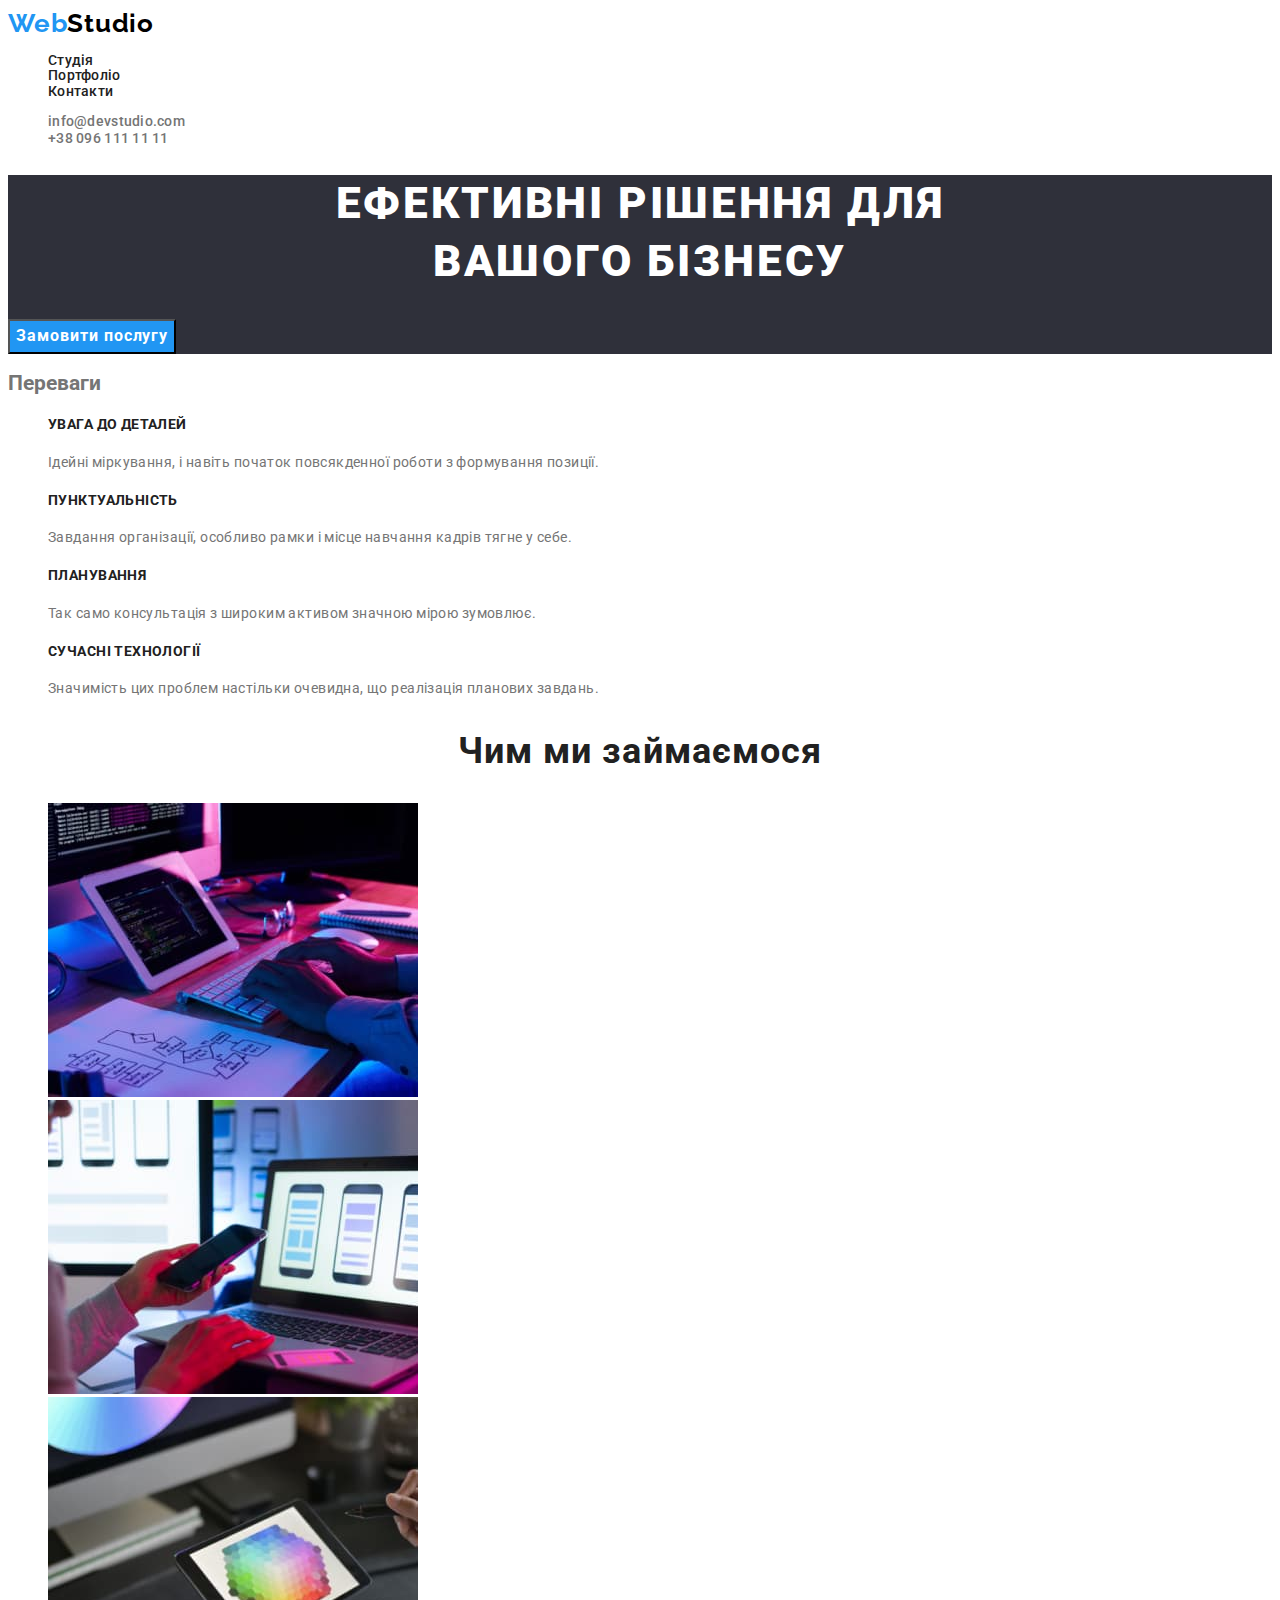
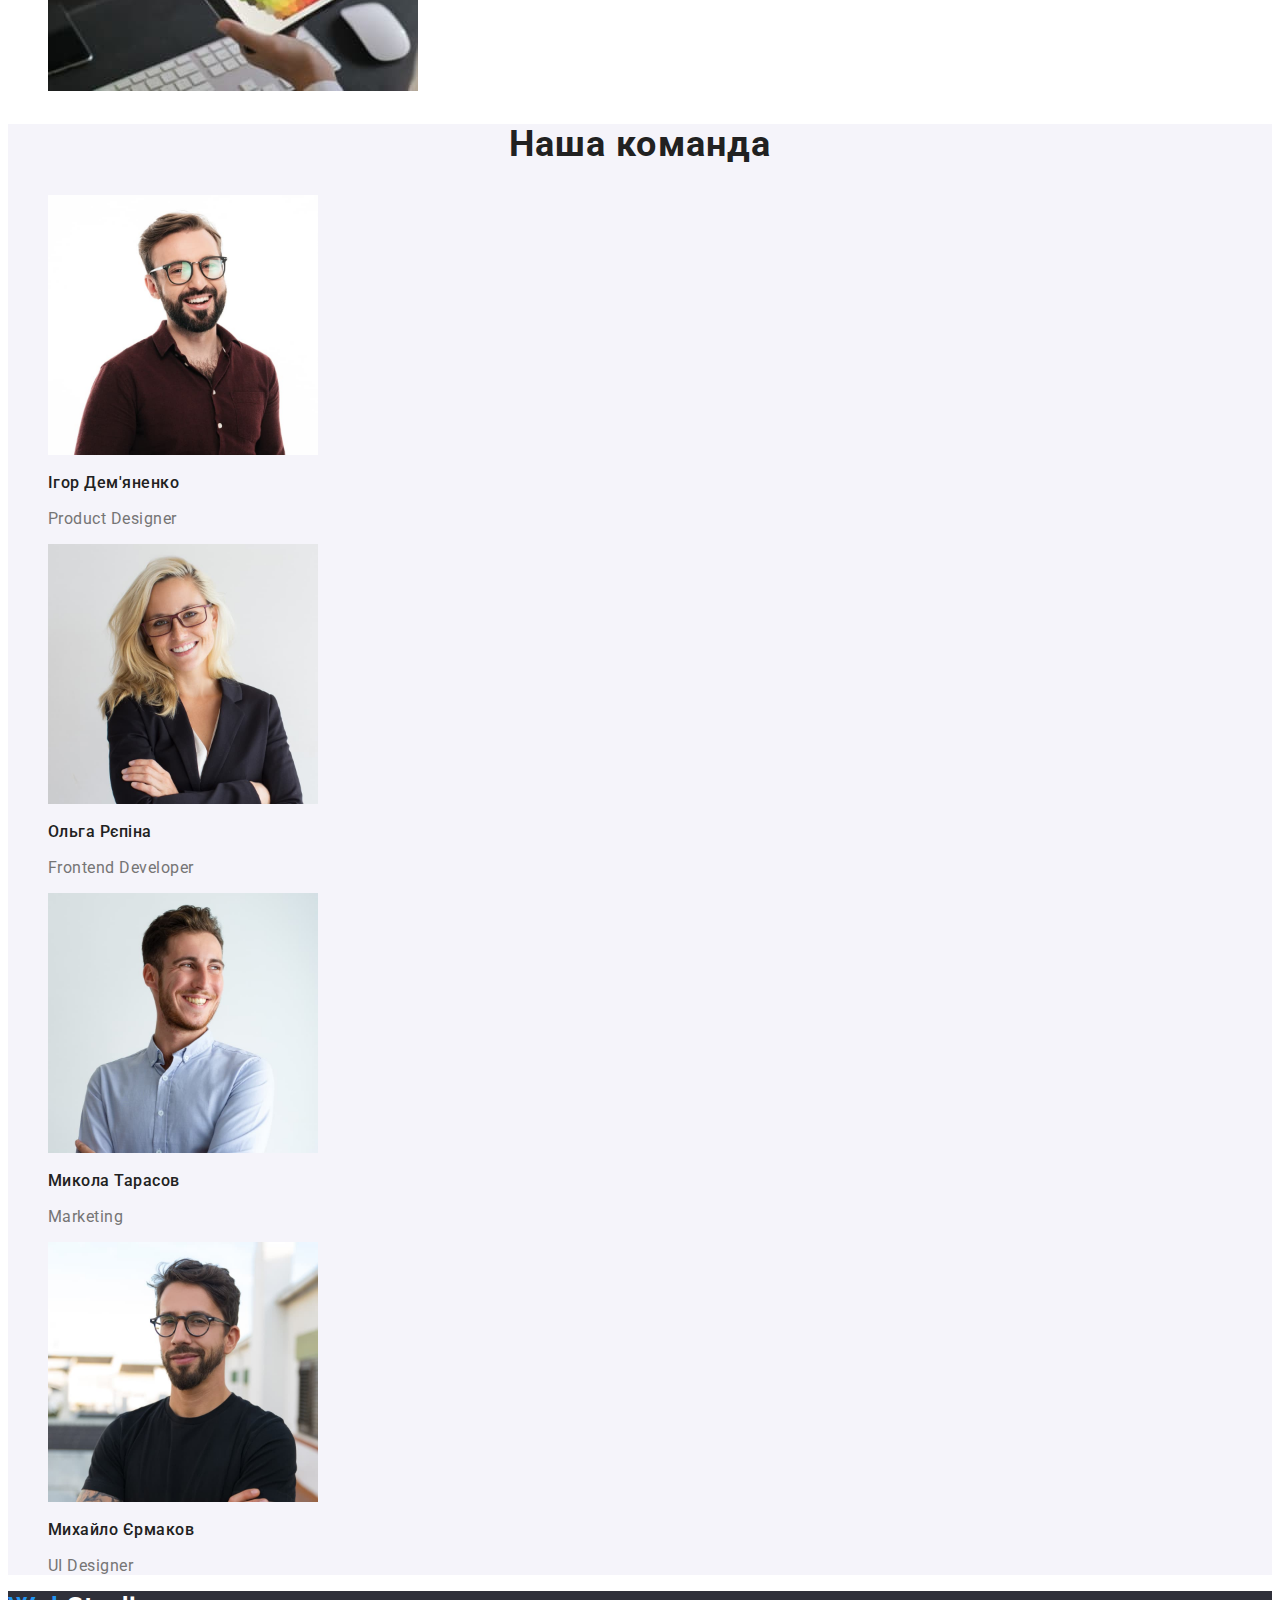
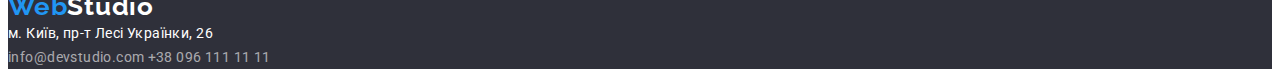
<file: index.html>
<!DOCTYPE html>
<html lang="uk">
  <head>
    <meta charset="UTF-8" />
    <meta http-equiv="X-UA-Compatible" content="IE=edge" />
    <meta name="viewport" content="width=device-width, initial-scale=1.0" />
     <title lang="en">WebFlow</title>
    <link rel="stylesheet" href="./css/styles.css">
    <link rel="preconnect" href="https://fonts.googleapis.com">
    <link rel="preconnect" href="https://fonts.gstatic.com" crossorigin>
    <link href="https://fonts.googleapis.com/css2?family=Raleway:wght@700&family=Roboto:wght@400;500;700;900&display=swap" rel="stylesheet">

    
  </head>

  <body>
    <header class="page-header">
      
        <a href="/" lang="en" class="logo"><span class="span-logo">Web</span>Studio</a>

        <nav class="site-nav">
        <ul>
          <li><a class="link" href="./index.html">Студія</a></li>
          <li><a class="link" href="./portfolio.html">Портфоліо</a></li>
          <li><a class="link" href="">Контакти</a></li>
        </ul>
      </nav>

      <ul>
        <li>
          <a class="link-contacts" href="mailto:info@devstudio.com">info@devstudio.com</a>
        </li>

        <li>
          <a class="link-contacts" href="tel:+380961111111">+38 096 111 11 11</a>
        </li>
      </ul>
    </header>

    <main>
      <section class="begining-section">
        <h1 class="begining-section-title">
          Ефективні рішення для <br />
          вашого бізнесу
        </h1>
        <button type="button" class="primary-button">Замовити послугу</button>
      </section>

      <section class="advantages-section">
        <h2 class="advantages-section-title">Переваги</h2>
        <ul>
          <li>
            <h3 class="advantages-title" >УВАГА ДО ДЕТАЛЕЙ</h3>
            <p class="advantages-description">
              Ідейні міркування, і навіть початок повсякденної роботи з
              формування позиції.
            </p>
          </li>

          <li>
            <h3 class="advantages-title" >ПУНКТУАЛЬНІСТЬ</h3>
            <p class="advantages-description">
              Завдання організації, особливо рамки і місце навчання кадрів тягне
              у себе.
            </p>
          </li>

          <li>
            <h3 class="advantages-title" >ПЛАНУВАННЯ</h3>
            <p class="advantages-description">
              Так само консультація з широким активом значною мірою зумовлює.
            </p>
          </li>

          <li>
            <h3 class="advantages-title" >СУЧАСНІ ТЕХНОЛОГІЇ</h3>
            <p class="advantages-description">
              Значимість цих проблем настільки очевидна, що реалізація планових
              завдань.
            </p>
          </li>
        </ul>
      </section>

      <section class="work-section" >
        <h2 class="work-section-title" >Чим ми займаємося</h2>
        <ul>
          <li>
            <img
              src="./images/box1.jpg"
              width="370"
              height="294"
              alt="Створення сайту"
            />
          </li>
          <li>
            <img
              src="./images/box2.jpg"
              width="370"
              height="294"
              alt="Розробка мобільної версії сайту"
            />
          </li>
          <li>
            <img
              src="./images/box3.jpg"
              width="370"
              height="294"
              alt="Дизайн"
            />
          </li>
        </ul>
      </section>

      <section class="team-section">
        <h2 class="team-section-title">Наша команда</h2>
        <ul>
          <li>
            <img
              src="./images/teamcardo.jpg"
              width="270"
              height="260"
              alt="Ігор Дем'яненко"
            />
            <h3 class="team-section-subtitle">Ігор Дем'яненко</h3>
            <p class="team-section-description">Product Designer</p>
          </li>

          <li>
            <img
              src="./images/teamcardtw.jpg"
              width="270"
              height="260"
              alt="Ольга Рєпіна"
            />
            <h3 class="team-section-subtitle">Ольга Рєпіна</h3>
            <p class="team-section-description">Frontend Developer</p>
          </li>

          <li>
            <img
              src="./images/teamcardtr.jpg"
              width="270"
              height="260"
              alt="Микола Тарасов"
            />
            <h3 class="team-section-subtitle">Микола Тарасов</h3>
            <p class="team-section-description">Marketing</p>
          </li>

          <li>
            <img
              src="./images/card4.jpg"
              width="270"
              height="260"
              alt="Михайло Єрмаков"
            />
            <h3 class="team-section-subtitle">Михайло Єрмаков</h3>
            <p class="team-section-description">UI Designer</p>
          </li>
        </ul>
      </section>
    </main>

    <footer class="footer-section">
      <a class="logo-footer" href="/" lang="en"><span class="span-logo">Web</span>Studio</a>
      <address class="address">м. Київ, пр-т Лесі Українки, 26</address>
      <a class="link-contacts-footer" href="mailto:info@devstudio.com">info@devstudio.com</a>
      <a class="link-contacts-footer" href="tel:+380961111111">+38 096 111 11 11</a>
    </footer>
  </body>
</html>
</file>
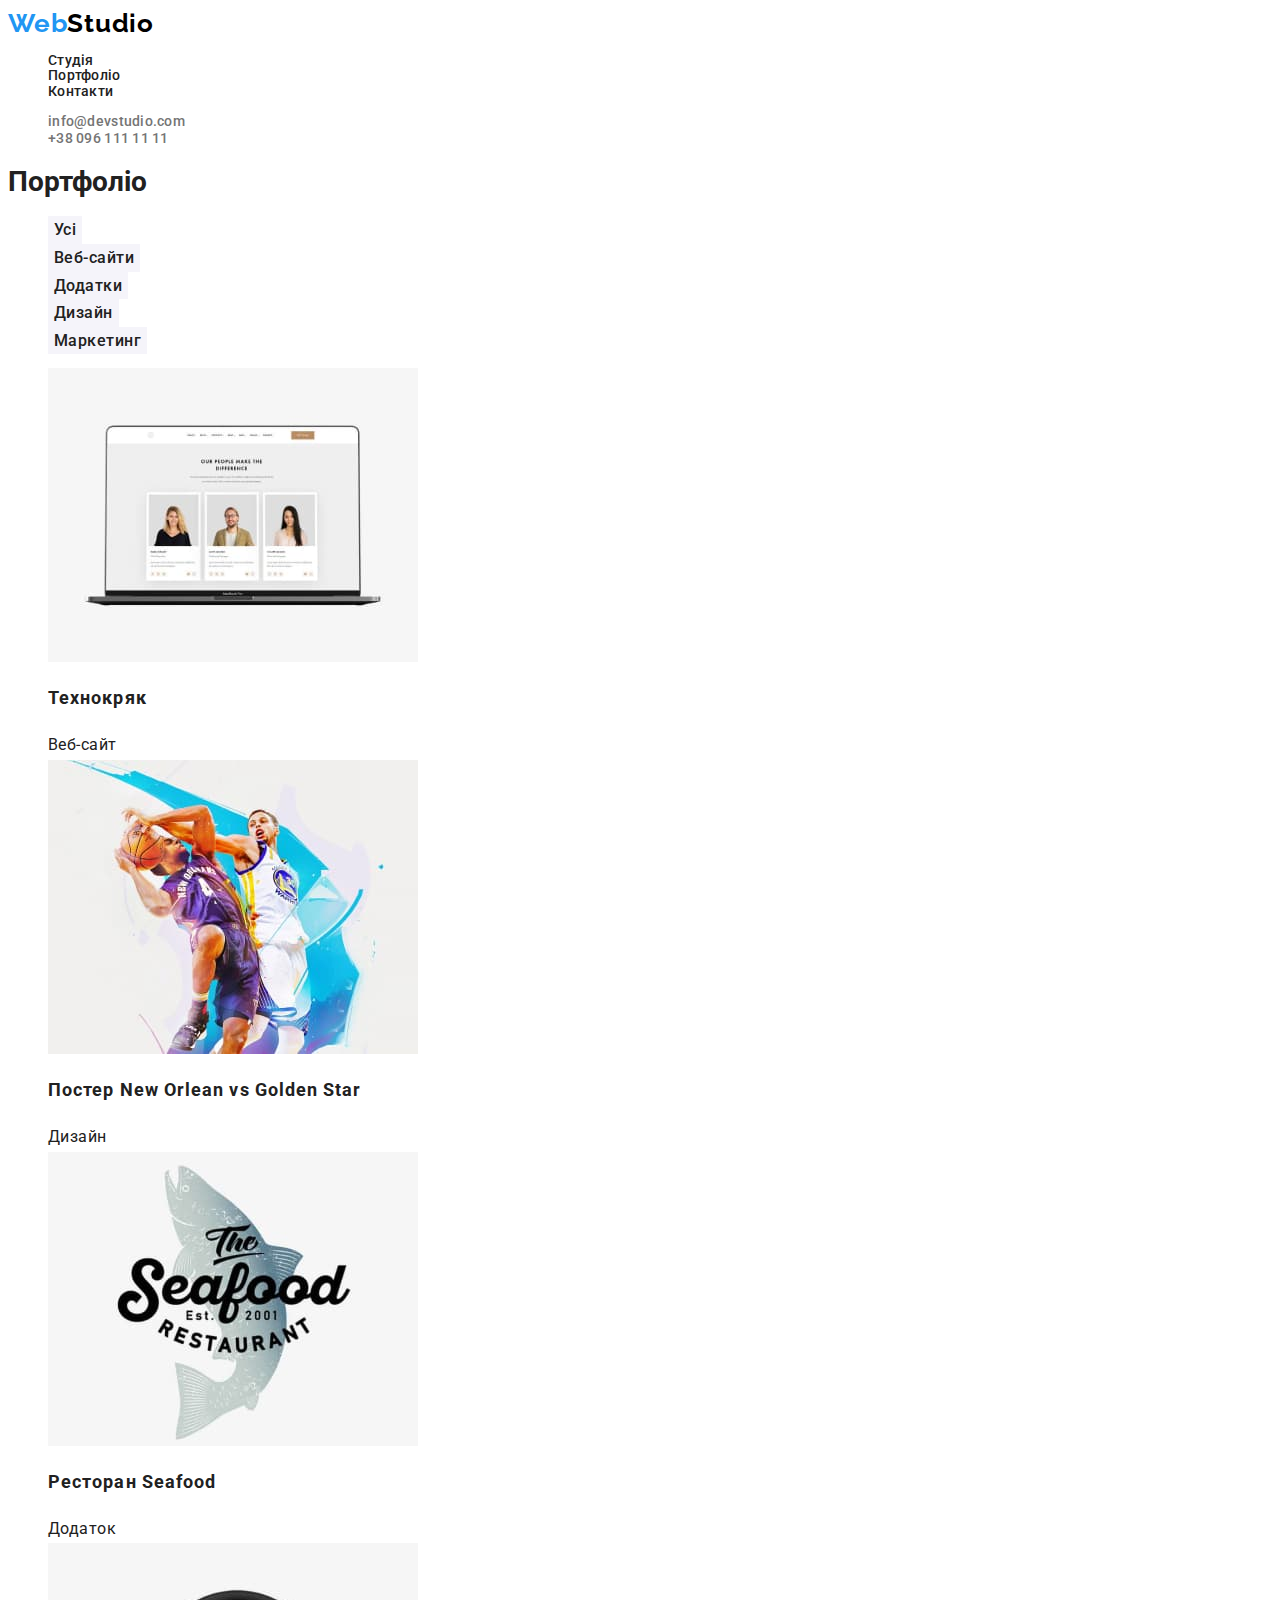
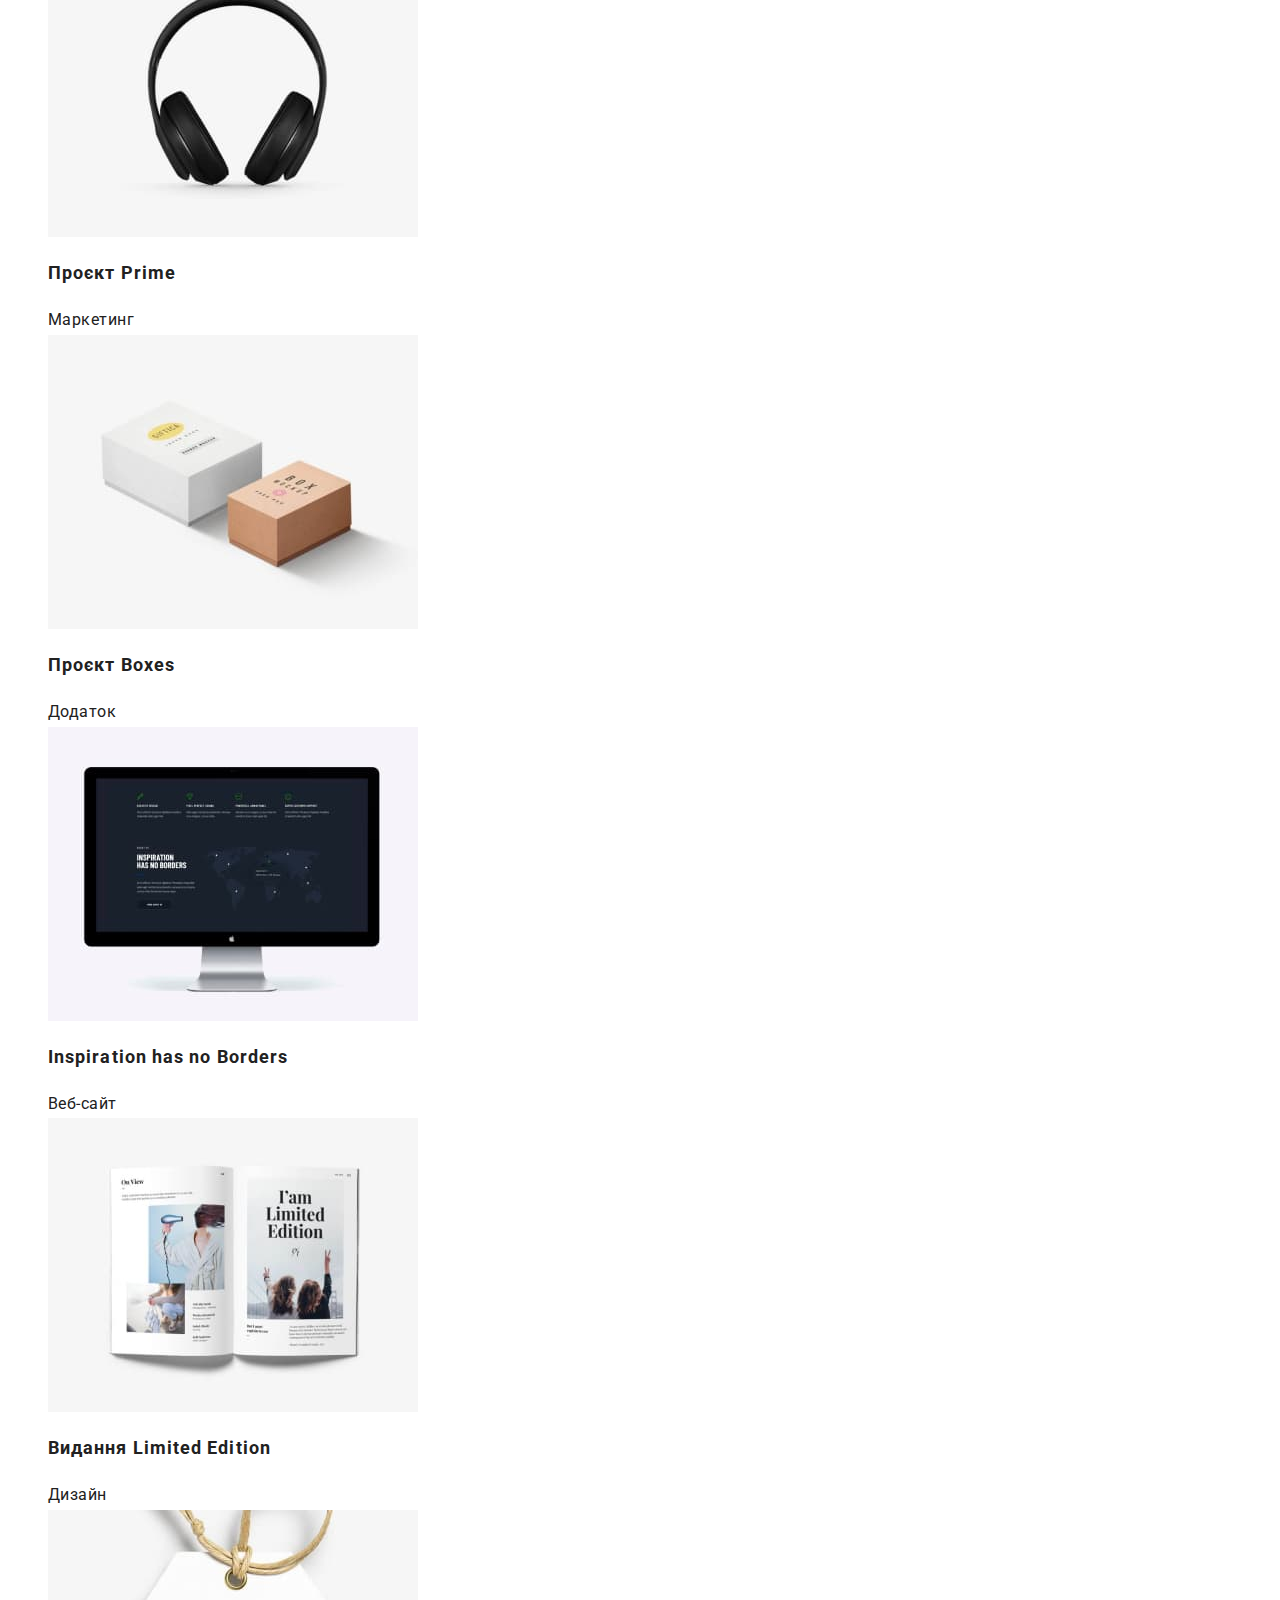
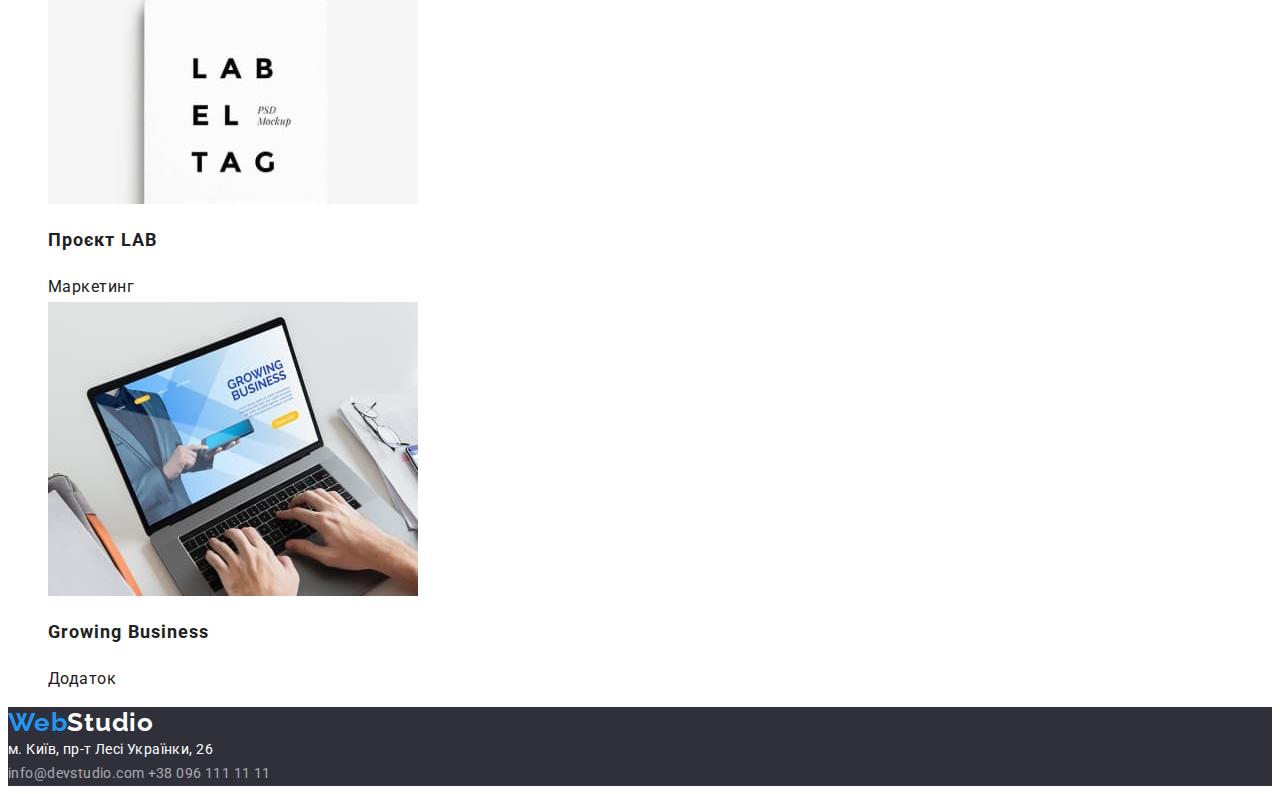
<file: portfolio.html>
<!DOCTYPE html>
<html lang="uk">
<head>
    <meta charset="UTF-8">
    <meta http-equiv="X-UA-Compatible" content="IE=edge">
    <meta name="viewport" content="width=device-width, initial-scale=1.0">
     <title>WebFlow</title>
    <link rel="stylesheet" href="./css/styles.css">
    <link rel="preconnect" href="https://fonts.googleapis.com">
    <link rel="preconnect" href="https://fonts.gstatic.com" crossorigin>
    <link href="https://fonts.googleapis.com/css2?family=Raleway:wght@700&family=Roboto:wght@400;500;700;900&display=swap" rel="stylesheet">
   
</head>
<body>
      <header class="page-header">
        <a href="/" lang="en" class="logo"><span class="span-logo">Web</span>Studio</a>

 <nav class="site-nav">
        <ul>
          <li><a class="link" href="./index.html">Студія</a></li>
          <li><a class="link" href="./portfolio.html">Портфоліо</a></li>
          <li><a class="link" href="">Контакти</a></li>
        </ul>
      </nav>

      <ul>
        <li>
          <a class="link-contacts" href="mailto:info@devstudio.com">info@devstudio.com</a>
        </li>
        <li>
          <a class="link-contacts" href="tel:+380961111111">+38 096 111 11 11</a>
        </li>
      </ul>
    </header>

<section>
    <h1>Портфоліо</h1>
    <ul>
        <li> <button class="button" type="button">Усі</button></li>
        <li> <button class="button" type="button">Веб-сайти</button></li>
        <li> <button class="button" type="button">Додатки</button></li>
        <li> <button class="button" type="button">Дизайн</button></li>
        <li> <button class="button" type="button">Маркетинг</button></li>
    </ul>

    <ul class="section-cards">
<li> <a class="link-cards" href="#"></a>
    <img src="./images/website.jpg" alt="Веб-сайт Технокряк" width="370">
<h2 class="section-cards-title">Технокряк</h2>
<span class="section-cards-description">Веб-сайт</span>
</li>

<li><a class="link-cards"  href="#"></a> 
    <img src="./images/design.jpg" alt="Дизайн Постер New Orlean vs Golden Star" width="370">
<h2 class="section-cards-title">Постер New Orlean vs Golden Star</h2>
<span class="section-cards-description">Дизайн</span>
</li>

<li><a class="link-cards"  href="#"></a>
    <img src="./images/resturant.jpg" alt="Додаток Ресторан Seafood" width="370">
<h2 class="section-cards-title">Ресторан Seafood</h2>
<span class="section-cards-description">Додаток</span>
</li>

<li><a class="link-cards"  href="#"></a>
     <img src="./images/headphones.jpg" alt="Маркетинг Проєкт Prime" width="370">
<h2 class="section-cards-title">Проєкт Prime</h2>
<span class="section-cards-description">Маркетинг</span>
</li>

<li><a class="link-cards"  href="#"></a>
     <img src="./images/boxes.jpg" alt="Додаток Проєкт Boxes" width="370">
<h2 class="section-cards-title">Проєкт Boxes</h2>
<span class="section-cards-description">Додаток</span>
</li>

<li><a class="link-cards"  href="#"></a>
    <img src="./images/monitor.jpg" alt="Веб-сайт Inspiration has no Borders" width="370">
<h2 class="section-cards-title">Inspiration has no Borders</h2>
<span class="section-cards-description">Веб-сайт</span>
</li>

<li><a class="link-cards"  href="#"></a>
     <img src="./images/book.jpg" alt="Дизайн Видання Limited Edition" width="370">
<h2 class="section-cards-title">Видання Limited Edition</h2>
<span class="section-cards-description">Дизайн</span>
</li>

<li><a class="link-cards"  href="#"></a>
     <img src="./images/lable.jpg" alt="Маркетинг Проєкт LAB" width="370">
<h2 class="section-cards-title">Проєкт LAB</h2>
<span class="section-cards-description">Маркетинг</span>
</li>

<li><a class="link-cards"  href="#"></a>
     <img src="./images/laptop.jpg" alt="Додаток Growing Business" width="370">
<h2 class="section-cards-title">Growing Business</h2>
<span class="section-cards-description">Додаток</span>
</li>
</ul>
</section>

     <footer class="footer-section">
      <a class="logo-footer" href="/" lang="en"><span class="span-logo">Web</span>Studio</a>
      <address class="address">м. Київ, пр-т Лесі Українки, 26</address>
      <a class="link-contacts-footer" href="mailto:info@devstudio.com">info@devstudio.com</a>
      <a class="link-contacts-footer" href="tel:+380961111111">+38 096 111 11 11</a>
    </footer>
</body>
</html>
</file>
<file: css/styles.css>
:root {
    --color: #212121;
    --main-color: #2F303A;
    --brand-color: #2196F3;
    --color-text: #757575;
    --color-button: #F5F4FA;
}


body {
    background-color: #fff;
    color: var(--color);
    font-family: Roboto, Arial, sans-serif;
    font-size: 14px;
    font-size: 14px;
}

ul {
    list-style-type: none;
}

/* section-header */
.page-header {
    background-color: #fff;
    color: var(--color);
}

.logo {
    color: #000000;
    font-family: 'Raleway';
    font-style: normal;
    font-weight: 700;
    font-size: 26px;
    line-height: 31px;
    text-decoration: none;
    letter-spacing: 0.03em;
}

.span-logo {
    color: var(--brand-color);
}

.site-nav {
    color: var(--color);
    text-decoration: none;
    font-style: normal;
    font-weight: 500;
    font-size: 14px;
    line-height: 1.1;
    letter-spacing: 0.02em;
}

.link {
    color: var(--color);
    text-decoration: none;
}

.link:hover {
    color: var(--brand-color);
}

.link:focus {
    color: var(--brand-color);
}

.link-contacts {
    color: var(--color-text);
    text-decoration: none;
    font-style: normal;
    font-weight: 500;
    font-size: 14px;
    line-height: 1.1;
    letter-spacing: 0.02em;
}

.link-contacts:hover {
    color: var(--brand-color);
}

.link-contacts:focus {
    color: var(--brand-color);
}

/* section-main*/
.begining-section {
    background-color: var(--main-color);
}

.begining-section-title {
    color: #fff;
    font-style: normal;
    font-weight: 900;
    font-size: 44px;
    line-height: 1.3;
    text-transform: uppercase;
    letter-spacing: 0.06em;
    text-align: center;
}

.primary-button {
    color: #fff;
    font-family: Roboto, Arial, sans-serif;
    font-style: normal;
    font-weight: 700;
    font-size: 16px;
    line-height: 1.8;
    background-color: var(--brand-color);
    cursor: pointer;
    letter-spacing: 0.06em;
}

.advantages-section {
    color: var(--color-text);
}

/* .advantages-section-title {} */

.advantages-title {
    color: var(--color);
    font-style: normal;
    font-weight: 700;
    font-size: 14px;
    line-height: 1.7;
    letter-spacing: 0.03em;
    text-transform: uppercase;
}

.advantages-description {
    font-family: 'Roboto';
    font-style: normal;
    font-size: 14px;
    line-height: 1.7;
    letter-spacing: 0.03em;
}

/* .work-section {} */

.work-section-title {
    font-style: normal;
    font-weight: 700;
    font-size: 36px;
    line-height: 1.16;
    text-align: center;
    letter-spacing: 0.03em;
}

.team-section {
    background-color: #F5F4FA;
}

.team-section-title {
    font-style: normal;
    font-weight: 700;
    font-size: 36px;
    line-height: 1.16;
    text-align: center;
    letter-spacing: 0.03em;
}

.team-section-subtitle {
    font-family: 'Roboto';
    font-style: normal;
    font-weight: 500;
    font-size: 16px;
    line-height: 1.18;
    letter-spacing: 0.03em;
}

.team-section-description {
    color: #757575;
    font-size: 16px;
    line-height: 1.19;
    letter-spacing: 0.03em;
}

/* portfolio-section */

.button {
    font-family: Roboto, Arial, sans-serif;
    color: var(--color);
    background-color: var(--color-button);
    font-style: normal;
    font-weight: 500;
    font-size: 16px;
    line-height: 1.6;
    letter-spacing: 0.03em;
    border: 0;
    cursor: pointer;
}

.button:hover {
    background-color: var(--brand-color);
    color: #fff;
}

.button:focus {
    background-color: var(--brand-color);
    color: #fff;
}

.section-cards {
    text-decoration: none;
}

.link-cards {
    text-decoration: none;
    color: var(--color-text);
}

.section-cards-title {
    color: var(--color);
    font-family: 'Roboto';
    font-weight: 700;
    font-size: 18px;
    line-height: 2;
    letter-spacing: 0.06em;
}

.section-cards-description {
    font-family: 'Roboto';
    font-style: normal;
    font-weight: 400;
    font-size: 16px;
    line-height: 1.8;
    letter-spacing: 0.03em;
}

/* footer-section */
.footer-section {
    background-color: var(--main-color);
}

.logo-footer {
    color: #fff;
    font-family: 'Raleway';
    font-style: normal;
    font-weight: 700;
    font-size: 26px;
    line-height: 1.19;
    text-decoration: none;
    letter-spacing: 0.03em;
}

.address {
    color: #fff;
    font-style: normal;
    font-size: 14px;
    line-height: 1.7;
    letter-spacing: 0.03em;
}

.link-contacts-footer {
    color: rgba(255, 255, 255, 0.6);
    text-decoration: none;
    font-style: normal;
    font-weight: 400;
    font-size: 14px;
    line-height: 1.7;
    letter-spacing: 0.03em;
}

.link-contacts-footer:hover {
    color: var(--brand-color);
}

.link-contacts-footer:focus {
    color: var(--brand-color);
}
</file>
